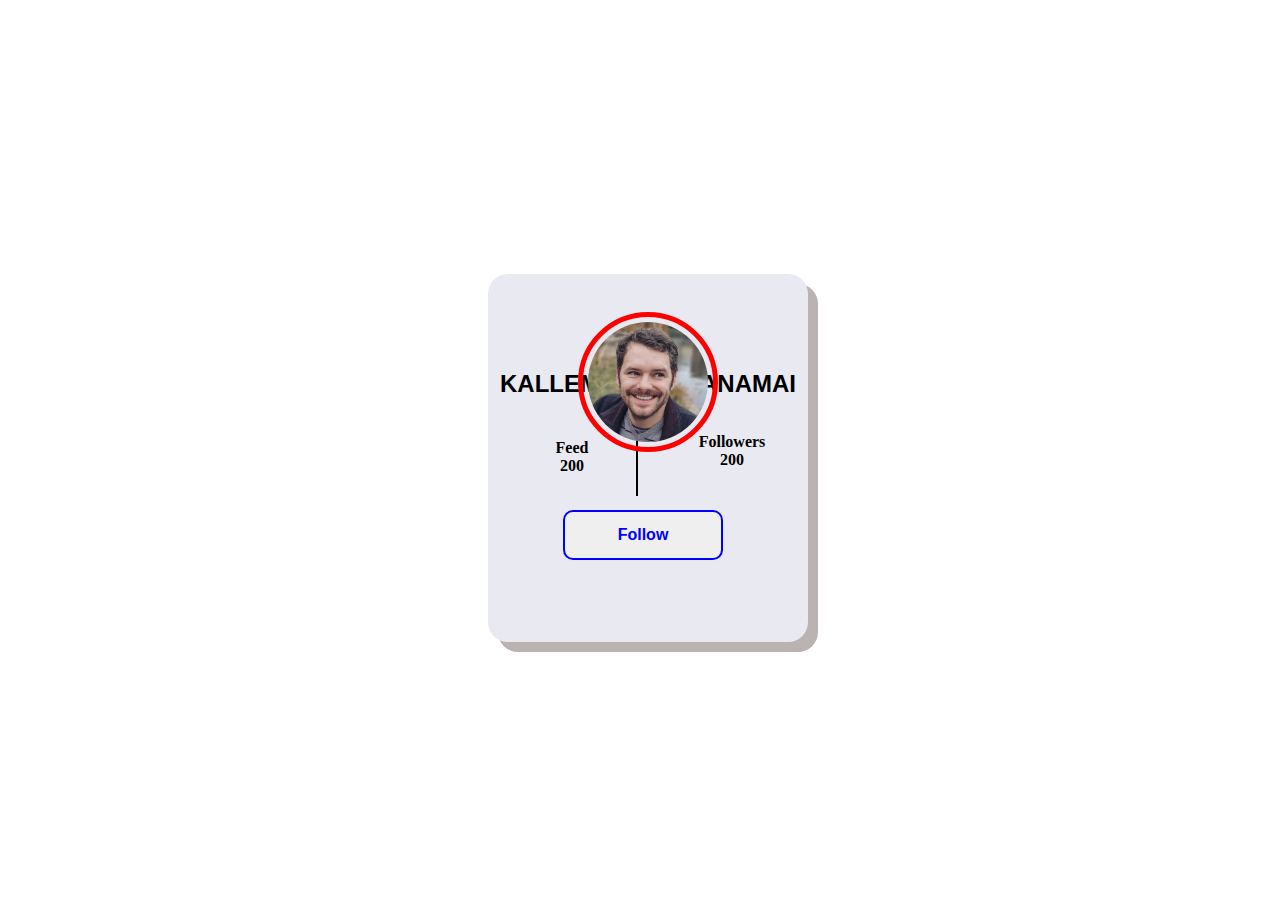
<file: index.html>
<!DOCTYPE html>
<html lang="en">

<head>
    <meta charset="UTF-8">
    <meta http-equiv="X-UA-Compatible" content="IE=edge">
    <meta name="viewport" content="width=device-width, initial-scale=1.0">
    <title>MyProfile</title>
    <link rel="stylesheet" href="myProfile.css">
</head>

<body>
    <div class="main">
        <div class="outer">

            <img src="man.jpg" alt="pro pic" width="20%" height="20%">

            <div class="inner">

                <h2> KALLEMPUDI GNANAMAI</h2>
                <div class="firstbox">
                    <h4>Feed <br> 200 </br> </h4>
                </div>



                <div class="secondbox">
                    <h4>Followers <br> 200 </br></h4>
                </div>

                <div class="button">
                    <button> Follow</button>
                </div>

            </div>
        </div>
    </div>









</body>

</html>
</file>
<file: myProfile.css>
.main {
    background-color: white;
    display: flex;
    justify-content: center;
    align-items: center;
    height: 100vh;
    width: 100vw;
    flex-direction: column;
}


.outer {
    display: flex;
    justify-content: center;
    align-items: center;
    background-color: white;
    flex-direction: column;
    height: 30rem;
    width: 40rem;


}
.outer img {
    align-content: flex-start;
    align-content: center;
    width: 120px;
    height: 120px;
    border: 5px solid red;
    padding: 5px;
    border-radius: 100%;
    position: absolute;
    bottom: 28rem;
}

.inner {
    display: flex;

    background-color: #E9E9F1;
    flex-direction: column;
    border-radius: 20px;
    height: 23rem;
    width: 20rem;
    box-shadow:  10px 10px rgb(187, 178, 178);
}

.inner h2 {
    font-family: 'Franklin Gothic Medium', 'Arial Narrow', Arial, sans-serif;
    text-align: center;
    margin-top: 6rem;
}

.firstbox {
    background: #E9E9F1;
    width: 40%;
    font-family: 'Times New Roman', Times, serif;
    text-align: center;
    margin: 0 0 0 20px;
    border-right: 2px solid black;
}
.secondbox {
    background: #E9E9F1;
    width: 40%;

    margin: -85px 10px 0 180px;
    font-family: 'Times New Roman', Times, serif;
    text-align: center;
}

.inner button {

    border: none;
    border-radius: 10px;

    border: 2px solid blue;
    color: blue;

    font-size: 1rem;
    font-weight: bold;
    font-family: 'Lucida Sans', 'Lucida Sans Regular', 'Lucida Grande', 'Lucida Sans Unicode', Geneva, Verdana, sans-serif;
    height: 50px;
    width: 10rem;
    margin: 20px 10px 70px 75px;


}
</file>
